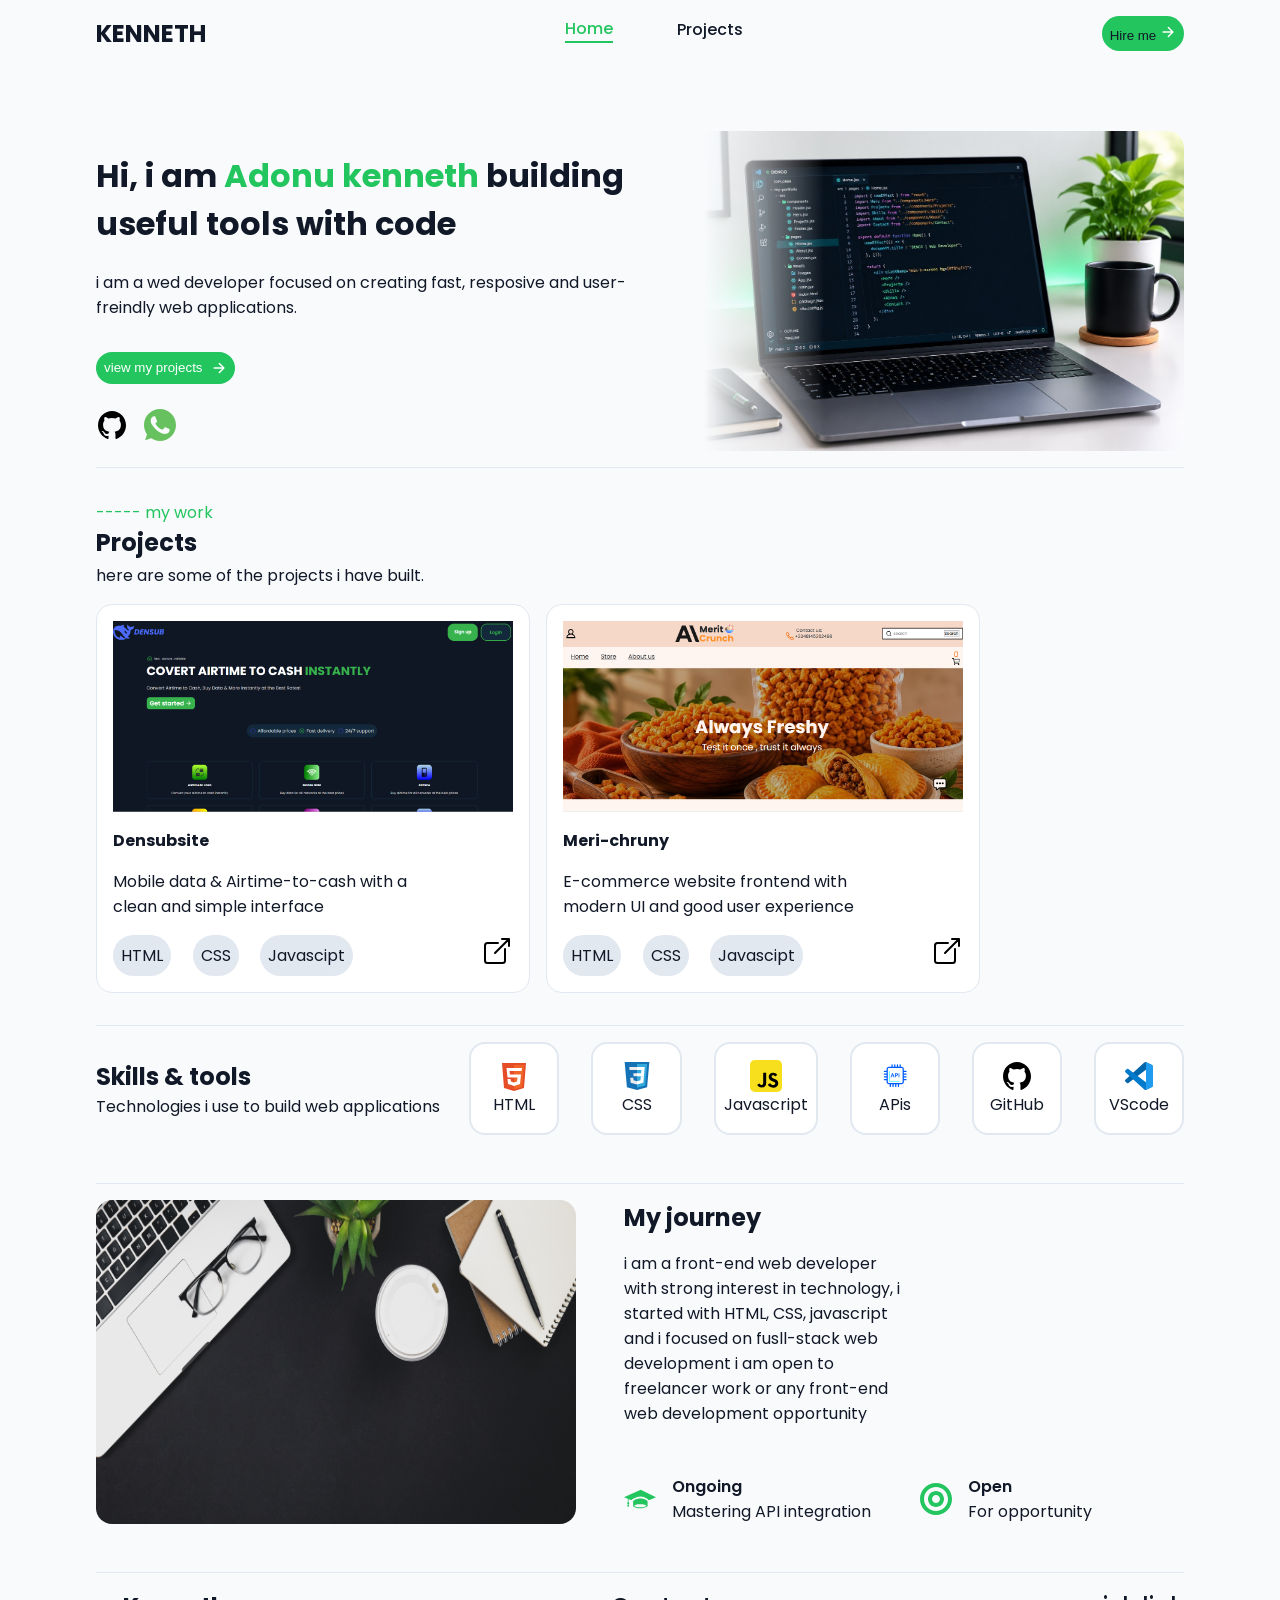
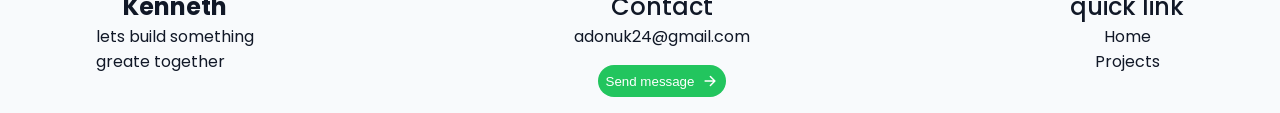
<file: Index.html>
<!DOCTYPE html>
<html lang="en">
<head>
  <meta charset="UTF-8">
  <meta name="viewport" content="width=device-width, initial-scale=1.0">
      <link rel="preconnect" href="https://fonts.googleapis.com">
<link rel="preconnect" href="https://fonts.gstatic.com" crossorigin>
<link href="https://fonts.googleapis.com/css2?family=Poppins:ital,wght@0,100;0,200;0,300;0,400;0,500;0,600;0,700;0,800;0,900;1,100;1,200;1,300;1,400;1,500;1,600;1,700;1,800;1,900&display=swap" rel="stylesheet">
  <link rel="stylesheet" href="style.css">
  <title>Portfolio</title>
</head>
<body>
  <div class="container">

    <header>
      <span class="name">KENNETH</span>
      <!-- destop top-nav -->
      <div class="destop-top-nav">
<div class="top-nav">
  <div class="top-nav-rap">
   <span class="home-nav" onclick="showpage('Home')">Home</span>
   <p class="home-nav-sign"></p> 
  </div>

   <div class="top-nav-rap">
    <span class="projects-nav" onclick="showpage('Projects')">Projects</span>
      
      <p class="project-nav-sign"></p>
    </div>
</div>
     
</div>

<div class="destop-top-nav">
    <button><a href="https://wa.me/2348138621865">Hire me <img class="foward-logo" src="logo/arrow-forward-logo.svg" alt=""></a> </button>
</div>
    


<!-- mobile and tablet menu -->
<img class="logos menu" src="logo/menu.svg" alt="">



    </header>

<div class="menue-blur">
<div class="menue-section">
 
  <button  onclick="showpage('Home')" class="menu-btn">Home <img class="foward-logo" src="logo/arrow-forward-logo.svg" alt=""></button>

  <button onclick="showpage('Projects')"class="menu-btn">Pojects <img class="foward-logo" src="logo/arrow-forward-logo.svg" alt=""></button>

  <button>
     <a href="https://wa.me/2348138621865"class="menu-btn">
    <span>Hire me</span> 
    <img class="foward-logo" src="logo/arrow-forward-logo.svg" alt="">
  </a>
  </button> 
</div>
</div>





    <div class="all-sections">

  

<!-- main page -->
 <div class="main-page">

 
 <div class="main-page-text">
  <h1>
  Hi, i am <span class="colored-texts"> Adonu kenneth</span>
  building useful tools with code</h1>
 <p class="p-texts">i am a wed developer focused on creating fast, resposive and user-freindly web applications.</p> 


<button onclick="showpage('Projects')">view my projects <img class="foward-logo" src="logo/arrow-forward-logo.svg" alt=""></button><br>

<div class="my-medias">
  <a href=""><img class="logos" src="logo/logo-github.svg" alt=""></a>

<a href="https://wa.me/2348138621865"><img class="logos" src="logo/whatsapp-color-svgrepo-com (1).svg" alt=""></a>
</div>

 </div>

<!-- main page image -->
 <img class="mian-page-image" src="images/laptop.jpg" alt="">




<!-- main page image end-->

</div>
<!-- main page -->


  </div>






<!-- my projects -->
<span class="colored-texts">----- my work</span><br>
<div class="projects-rap">
  <span  class="name">Projects</span>
<p>here are some of the projects i have built.</p>

</div>

<div class="projects">

</div>

<!-- my projects end -->




<div class="all-sections">
 <!-- skills & tools -->
<div class="skils-and-tools">
  <div class="skills-and-tools-text">
  <span class="name">Skills & tools</span>
<p>Technologies i use to build web applications</p>
</div>

<div class="skills-rage">


</div>
</div>
</div>







<div class="all-sections">
<!-- skills & tools end -->

<!-- About me -->
 <div class="about-me">


<img  class="laptopwith-coffee" src="images/laptop-with-coffe.jpg" alt="">


<div class="about-me-text">


<div class="journey-head-text">
 <span class="name">My journey</span>
 <p>i am a front-end web developer with strong interest in technology, i started with HTML, CSS, javascript and i focused on  fusll-stack web development i am open to freelancer work or any front-end web development opportunity</p>
</div>

<div class="journey-rap">


 <div class="journey-cards-rap">
  <div class="journey-cards">
   <img class="skills-image" src="logo/graduate-svgrepo-com.svg" alt="">
   <div class="journey-text">
     <span>Ongoing</span>
 <p> Mastering API integration</p>
   </div>
 </div>
 
</div>

<div class="journey-cards-rap">
  <div class="journey-cards">
   <img class="skills-image" src="logo/target-svgrepo-com.svg" alt="">
   <div class="journey-text">
     <span>Open</span>
 <p>For opportunity</p>
   </div>
 </div>
 </div>
</div>


 </div>
 </div>
<!-- About me end -->

<footer>
  <div class="footer-text">
    <span class="name kenneth">Kenneth</span>
<p>lets build something <br> greate together</p>
  </div>


<div class="footer-text ">
  <div class="contact">
  <span>Contact</span>
<p> adonuk24@gmail.com</p>
</div>
<button class="send-massage">Send message <img class="foward-logo" src="logo/arrow-forward-logo.svg" alt=""></button>
</div>

<div class="theblur">

<div class="massage-rap">
  <div><a href="mailto:adonuk24@gmail.com"class="masaage">
  <img class="logos" src="logo/email-part-2-svgrepo-com.svg" alt="">  <span>adonuk24@gmail.com</span></a>
  </div>

 <div>
 <a href="https://wa.me/2348138621865" class="masaage">
<img class="logos" src="logo/whatsapp-color-svgrepo-com (1).svg" alt=""><span>+2348138621865</span> </a>
 </div>
  
</div>

</div>

<div class="footer-text ">
<span>quick link</span>
<p onclick="showpage('Home')">Home</p>
<p onclick="showpage('Projects')">Projects</p>
</div>

</footer>

 </div></div>
 <script src="index.js"></script>
</body>
</html>
</file>
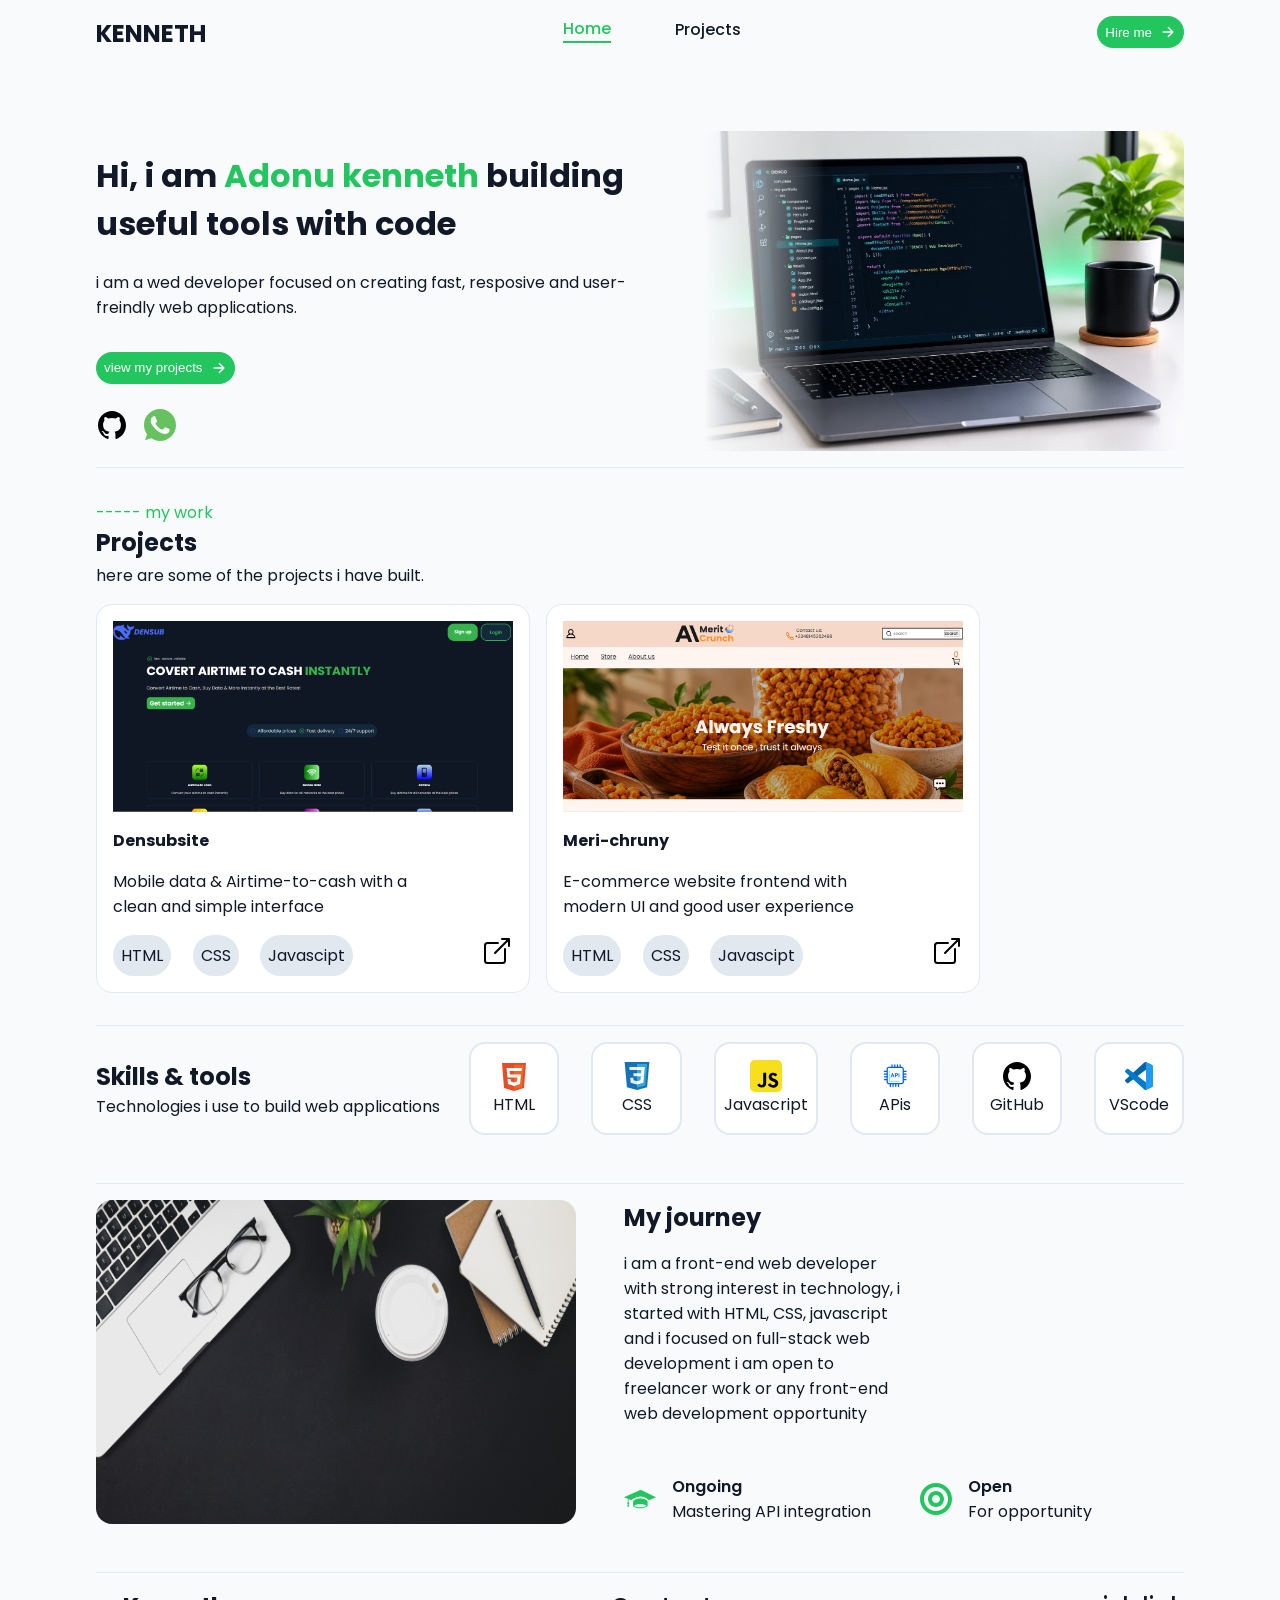
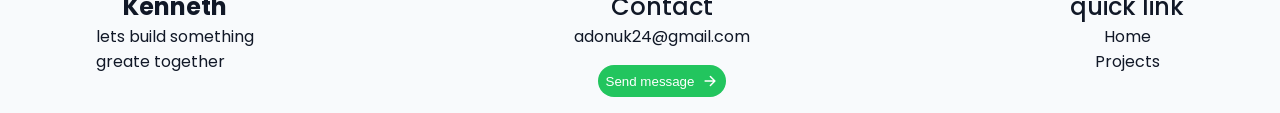
<file: index.html>
<!DOCTYPE html>
<html lang="en">
<head>
  <meta charset="UTF-8">
  <meta name="viewport" content="width=device-width, initial-scale=1.0">
  
  <!-- <meta property="og:image"
content="https://https://adonu070.github.io/my-portfolio//images/preview.png" > -->

      <link rel="preconnect" href="https://fonts.googleapis.com">
<link rel="preconnect" href="https://fonts.gstatic.com" crossorigin>
<link href="https://fonts.googleapis.com/css2?family=Poppins:ital,wght@0,100;0,200;0,300;0,400;0,500;0,600;0,700;0,800;0,900;1,100;1,200;1,300;1,400;1,500;1,600;1,700;1,800;1,900&display=swap" rel="stylesheet">
  <link rel="stylesheet" href="style.css">
  <title>Portfolio</title>
</head>
<body>
  <div class="container">

    <header>
      <span class="name">KENNETH</span>
      <!-- destop top-nav -->
      <div class="destop-top-nav">
<div class="top-nav">
  <div class="top-nav-rap">
   <span class="home-nav" onclick="showpage('Home')">Home</span>
   <p class="home-nav-sign"></p> 
  </div>

   <div class="top-nav-rap">
    <span class="projects-nav" onclick="showpage('Projects')">Projects</span>
      
      <p class="project-nav-sign"></p>
    </div>
</div>
     
</div>

<div class="destop-top-nav"><a href="https://wa.me/2348138621865">
    <button>Hire me <img class="foward-logo" src="logo/arrow-forward-logo.svg" alt=""> </button></a>
</div>
    


<!-- mobile and tablet menu -->
<img class="logos menu" src="logo/menu.svg" alt="">



    </header>

<div class="menue-blur">
<div class="menue-section">
 
  <button  onclick="showpage('Home')" class="menu-btn">Home <img class="foward-logo" src="logo/arrow-forward-logo.svg" alt=""></button>

  <button onclick="showpage('Projects')"class="menu-btn">Pojects <img class="foward-logo" src="logo/arrow-forward-logo.svg" alt=""></button>

  <button>
     <a href="https://wa.me/2348138621865"class="menu-btn">
    <span>Hire me</span> 
    <img class="foward-logo" src="logo/arrow-forward-logo.svg" alt="">
  </a>
  </button> 
</div>
</div>





    <div class="all-sections">

  

<!-- main page -->
 <div class="main-page">

 
 <div class="main-page-text">
  <h1>
  Hi, i am <span class="colored-texts"> Adonu kenneth</span>
  building useful tools with code</h1>
 <p class="p-texts">i am a wed developer focused on creating fast, resposive and user-freindly web applications.</p> 

<div class="view-my-project-and-media">


<button onclick="showpage('Projects')">view my projects <img class="foward-logo" src="logo/arrow-forward-logo.svg" alt=""></button><br>

<div class="my-medias">
  <a href=""><img class="logos" src="logo/logo-github.svg" alt=""></a>

<a href="https://wa.me/2348138621865"><img class="logos" src="logo/whatsapp-color-svgrepo-com (1).svg" alt=""></a>
</div>
</div>
 </div>

<!-- main page image -->
 <img class="mian-page-image" src="images/laptop.jpg" alt="">




<!-- main page image end-->

</div>
<!-- main page -->


  </div>






<!-- my projects -->
<span class="colored-texts">----- my work</span><br>
<div class="projects-rap">
  <span  class="name">Projects</span>
<p>here are some of the projects i have built.</p>

</div>
<!-- diplay project -->
<div class="projects">

</div>

<!-- my projects end -->




<div class="all-sections">
 <!-- skills & tools -->
<div class="skils-and-tools">
  <div class="skills-and-tools-text">
  <span class="name">Skills & tools</span>
<p>Technologies i use to build web applications</p>
</div>

<div class="skills-rage">


</div>
<img class="logos skill-arrow-direction" src="logo/arrow-forward-for-portfolio.svg" alt="">
</div>
</div>







<div class="all-sections">
<!-- skills & tools end -->

<!-- About me -->
 <div class="about-me">


<img  class="laptopwith-coffee" src="images/laptop-with-coffe.jpg" alt="">


<div class="about-me-text">


<div class="journey-head-text">
 <span class="name">My journey</span>
 <p>i am a front-end web developer with strong interest in technology, i started with HTML, CSS, javascript and i focused on  full-stack web development i am open to freelancer work or any front-end web development opportunity</p>
</div>

<div class="journey-rap">


 <div class="journey-cards-rap">
  <div class="journey-cards">
   <img class="skills-image" src="logo/graduate-svgrepo-com.svg" alt="">
   <div class="journey-text">
     <span>Ongoing</span>
 <p> Mastering API integration</p>
   </div>
 </div>
 
</div>

<div class="journey-cards-rap">
  <div class="journey-cards">
   <img class="skills-image" src="logo/target-svgrepo-com.svg" alt="">
   <div class="journey-text">
     <span>Open</span>
 <p>For opportunity</p>
   </div>
 </div>
 </div>
</div>


 </div>
 </div>
<!-- About me end -->

<footer>
  <div class="footer-text">
    <span class="name kenneth">Kenneth</span>
<p>lets build something <br> greate together</p>
  </div>


<div class="footer-text ">
  <div class="contact">
  <span>Contact</span>
<p> adonuk24@gmail.com</p>
</div>
<button class="send-massage">Send message <img class="foward-logo" src="logo/arrow-forward-logo.svg" alt=""></button>
</div>

<div class="theblur">

<div class="massage-rap">
  <div><a href="mailto:adonuk24@gmail.com"class="masaage">
  <img class="logos" src="logo/email-part-2-svgrepo-com.svg" alt="">  <span>adonuk24@gmail.com</span></a>
  </div>

 <div>
 <a href="https://wa.me/2348138621865" class="masaage">
<img class="logos" src="logo/whatsapp-color-svgrepo-com (1).svg" alt=""><span>+2348138621865</span> </a>
 </div>
  
</div>

</div>

<div class="footer-text ">
<span>quick link</span>
<p onclick="showpage('Home')">Home</p>
<p onclick="showpage('Projects')">Projects</p>
</div>

</footer>

 </div></div>
 <script src="index.js"></script>
</body>
</html>
</file>
<file: style.css>
/* global */
:root {
  --primary: #22C55E;
  --dark-text: #111827;
  --secondary-text: #6B7280;
  --background: #F8FAFC;
  --card-background: #FFFFFF;
  --border: #E2E8F0;
  --light-green: #DCFCE7;


  /* font size */
  --font-size-2-5rem:2.5rem;
  --font-size-2rem:2rem;
  --font-size-1-5rem:1.5rem;
 --font-size-1rem:1rem;


}

body {
  background: var(--background);
  color: var(--dark-text);
  font-family: 'poppins',sans-serif;
  margin: 0%;
  box-sizing: 0;
  padding: 0rem;
  
}
.container{
  max-width:1200px;
  margin: 0 auto;
  width: 85%;
}
button {
  background: var(--primary);
  color:var(--card-background);
  border: 0;
  padding: 0.5rem;
  border-radius: 2rem;
  display: flex;
  gap: 0.5rem;
  align-items: center;
}

.name{
font-weight: 700;
font-size: var(--font-size-1-5rem);
}

a{
  text-decoration: none;
  color: var(--dark-text);
  width: auto;
}
p{
  margin: 0;
}
/* global end */
header{
  display: flex;
  justify-content: space-between;
  width: 100%;
  margin-bottom: 4rem;
  padding: 1rem 0rem;
 
}

/* images */
.mian-page-image{
  width: 30rem;
  height: auto;
  border-top-right-radius: 1rem;
  border-bottom-right-radius: 1rem;
}

.mian-page-image{
 
  mask-image: linear-gradient( to right,  transparent 0%,black 25%,black 100% );

  /* mask-image: linear-gradient( to top,  transparent 0%,black 25%,black 100% ); */
  .projects-images{
  width: 100%;

}

}

.skills-image{
  width: 2rem;
}
.laptopwith-coffee{
  width: 30rem;
  border-radius: 1rem;
}
/* images end */
.main-page{
  display: flex;
  width: 100%;
  height: 20rem;
  justify-content: space-between;
  align-items: center;
  margin-bottom: 2rem;
  border-bottom: 1px solid var(--border);
  padding-bottom: 1rem;
}
.main-page-text{
  width: 50%;
  height: 100%;
}

.main-page-text button{
  margin-bottom: 0rem;
}


.my-medias{
  display: flex;
  align-items: center;
  gap: 1rem;

}


.top-nav{
display: flex;
gap: 4rem;
align-items: center;
}
.top-nav span{
  font-weight: 500;
cursor: pointer;
/* margin-bottom: 1rem; */
}

.top-nav-rap{
  display: flex;
  flex-direction: column;
  align-items: center;


}

.green{
  color: var(--primary);
}

.home-nav-sign,.project-nav-sign{
  background-color: var(--primary);
width: 100%;
height: 0.1rem;
 display: none;
}



.card {
  background: var(--card-background);
  border: 1px solid var(--border);
}
.logos{
width: 2rem;
height: 2rem;
}


.foward-logo{
  width: 1rem;
}

.colored-texts{
  color: var(--primary);
}




/* my projects */

.my-project{
  display: flex;
  flex-direction: column;
  width: 25rem;
  background-color: var(--card-background);
  border: 1px solid var(--border);
  padding: 1rem;
  border-radius: 1rem;
  gap: 1rem;
  height:auto;
}

.p-width{
  width: 80%;
  margin-top: 1rem;
  margin-bottom: 1rem;
}


.p-texts{
  font-size: var(--font-size-1rem);
  margin-bottom: 2rem;
}



.project-skils-and-link{
  display: flex;
  justify-content: space-between;
}

.project-skills{
  width: 60%;
  display: flex;
  justify-content: space-between;
}

.project-skills span{
background-color: var(--border);
padding: 0.5rem;
border-radius: 2rem;
}

.website-name{
  font-size: var(--font-size-1rem);
  font-weight: 700;
  
}


.projects{
  display: flex;
  gap: 1rem;
  width: 100%;
  margin-bottom: 2rem;
}
.projects-rap{
  display: flex;
  flex-direction: column;
  gap: 0.2rem;
  margin-bottom: 1rem;
}
/* my projects end */

/* skils & tools */
.skils-and-tools{
  display: flex;
  gap: 1rem;
  width: 100%;
  justify-content: space-between;
   border-top: 1px solid var(--border);
  padding-top: 1rem;
  margin-bottom: 3rem;
  align-items: center;
}

.skills-and-tools-text{
  width: 50%;

}


.skils-rap{
  display: flex;
  flex-direction: column;
  align-items: center;
  background-color: var(--card-background);
  width: 100%;
  height: auto;
  border:2px solid var(--border);
  padding:1rem 0.5rem;
  border-radius: 1rem;
  justify-content: center;
}

.skills-rage{
  display: flex;
  gap: 2rem;
  width: 100%;
 
}

.skill-arrow-direction{
  display: none;
}

/* skills & tools end */

/* abourt me */

.about-me{
  display: flex;
  /* align-items: center; */
  justify-content: space-between;
  width: 100%;
  gap: 3rem;
  margin-bottom: 3rem;
  height: auto;
  border-top: 1px solid var(--border);
  padding-top: 1rem;
}

.about-me-text{
  display: flex;
  flex-direction: column;
  width: 100%;
}

.journey-head-text{
  width: 50%;
margin-bottom: 3rem;
display: flex;
flex-direction: column;
gap: 1rem;
}

.journey-cards{
  display: flex;
  align-items: center;
  gap: 1rem;
}
.journey-text{
  display: flex;
  align-items: center;
  flex-direction: column;
  font-size: var(--font-size-1rem);
}

.journey-text span{
  display: flex;
  justify-self: flex-start;
  align-self: flex-start;
  color: var(--dark-text);
  font-weight: 600;
  
}

.journey-cards-rap{
  display: flex;
  gap: 1rem;
  width: 100%;
  align-self: flex-end;
 
}

.journey-rap{
  display: flex;
  gap: 2rem;
}

/* footer */
footer{
  display: flex;
  justify-content: space-between;
  width: 100%;
  margin-bottom: 1rem;
  border-top: 1px solid var(--border);
  padding-top:  1rem;
  
}


footer span{
  font-size: var(--font-size-1-5rem);
  font-weight: 500;
}
.footer-text{
  display: flex;
  flex-direction: column;
  align-items: center;
 
}
.footer-text P{
  cursor: pointer;
}

/* massage */
.masaage{
  display: flex;
  align-items: center;
  background-color: var(--border);
  padding: 1rem;
  border-radius: 1rem;
  cursor: pointer;

}
.masaage:active{

  background-color: var(--light-green);

}
.send-massage{
  margin-top: 1rem;
}
.massage-rap{
  display: flex;
  flex-direction: column;
 gap: 1rem;
 background-color: var(--card-background);
 padding: 2rem;
 /* position: fixed;
top: 10%; */
 /* left: 50%; */
 /* transform: translate(50%); */
 position: relative;
 justify-self: center;
align-self: center;
top: 20%;
border-radius: 2rem;


}

.theblur{
  position: fixed;
  top: 0%;
  width: 100%;
  height: 100%;
  backdrop-filter: blur(2px);
  display: none;
}
/* massage end */
/* footer end */
.menu{
  display: none;
}

.contact{
  display: flex;
  flex-direction: column;
  align-items: center;
}









/* responsive design */

/* width 1000px up */

@media (max-width:63rem){
/*  */
html{
  font-size: 57%;
}


.main-page{
  flex-direction: column;
  margin-bottom: 50rem;
  gap: 1rem;
}


.main-page-text{
  width: 100%;
}

.mian-page-image{
 width: 100%;
}

.my-project{
  width: 100%;
}

.projects{
  flex-direction: column;
}


.destop-top-nav{
  display: none;
}

.menu{
  display: inline;
}
.menue-section{

  background-color:var(--card-background) ;
height: 50%;
width: 60%;
display: flex;
flex-direction: column;
gap: 2rem;
padding: 1rem;
}

.menue-section button{
  height: 4rem;
}


.menue-blur{

  position: fixed;
  backdrop-filter: blur(1px);
  top: 0%;
  height: 100%;
  width: 100%;
  left: 0%;
  z-index: 1 ;
}


.menu-btn{
  display: flex;
  justify-content: space-between;
  width: 100%;
  color: var(--card-background);
}

.journey-text{

font-size: 0.7rem;
}

.view-my-project-and-media{
  display: flex;
 justify-content: space-between;
 align-items: center;
}




}




/* width 800px -1000px */
@media (max-width:50rem){



/*  9px/16*/
html{
  font-size: 62%;
}



.main-page{

  margin-bottom: 4rem;
  height: 100%;
}

.mian-page-image{
  height: auto;
  
}
.my-project{
 
}

.projects{
  width: 100%;
}

.about-me{
  height: 10rem;
  margin-bottom: 10rem;
}


.journey-head-text{
  width: 90%;

}

.journey-rap{
  display: flex;
  
  width: 100%;
}

.journey-head-text{
  margin-bottom: 1rem;
}
.laptopwith-coffee{
 height: 100%;
}

.skils-rap{

  min-width: 8rem;

}


.skills-rage{
   overflow-x: scroll;
   scrollbar-width: none;
   width: 100%;
  /* display: grid;
  grid-template-columns: repeat(1fr,1fr,);
grid-template-rows: repeat(1fr,1fr);
width: 100%; */

}
.skill-arrow-direction{
  display: inline;
}

.menue-section{
 
  background-color:var(--card-background) ;
height: 50%;
width: 60%;
display: flex;
flex-direction: column;
gap: 2rem;
padding: 1rem;
}



.menue-blur{

  position: fixed;
  backdrop-filter: blur(1px);
  top: 0%;
  height: 100%;
  width: 100%;
  left: 0%;
  z-index: 1 ;
}


}


/* width 500px-800px */
@media (max-width:31rem){

html{
  font-size: 50%;
}

.kenneth{
 padding-left: -4rem;
}
.footer-text{
  display: flex;
  align-content: flex-start;
}



}





/* width 300px -500px */
@media (max-width:18.7rem){

html{
  font-size: 43%;
}
header{
  margin-bottom: 1rem;
}
.main-page{

    display: flex;
  flex-direction: column;
  margin-bottom: 3rem;
  
}

.mian-page-image{
  width: 100%;
   mask-image: linear-gradient(to right, transparent 0%, black 0%,black 25%);
  border-radius: 1rem;
  
}


.main-page-text{
  margin-bottom: 1rem;
  align-self: flex-start;
  width: 100%;
}

.projects{
  flex-direction: column;
}

.my-project{
  width: 100%;
}

.skils-and-tools{
  flex-direction: column;
}

.skills-rage{
  overflow-x: scroll;
  scrollbar-width: none;
}


.skils-rap{
  width: 100%;
}


.laptopwith-coffee{
  display: none;
}

.journey-head-text{
  width: 90%;
}
.destop-top-nav{
  display: none;
}
.menu{
  display: inline;
}

.menue-section{
  display: none;
  background-color:var(--card-background) ;
height: 50%;
width: 60%;
display: flex;
flex-direction: column;
gap: 2rem;
padding: 1rem;
}



.menue-blur{
display: none;
  position: fixed;
  backdrop-filter: blur(1px);
  top: 0%;
  height: 100%;
  width: 100%;
  left: 0%;
  z-index: 1 ;
}


button{
  width: 100%;
  justify-content: space-between;
  padding: 1rem;
}
.menu-btn{
  color: var(--background);
  display: flex;
  justify-content: space-between;
  width: 100%;
}

.send-massage{
  width: 100%;
  font-size: var(--font-size-1rem);
}

.contact{
  display: none;
}
footer{
  width: 100%;
 align-items: center;
}

.about-me{
  margin-bottom: 7rem;
}
.journey-text {
font-size: var(--font-size-1rem);
 }

.view-my-project-and-media{
  flex-direction: column;
  align-items: normal;
}

}
</file>
